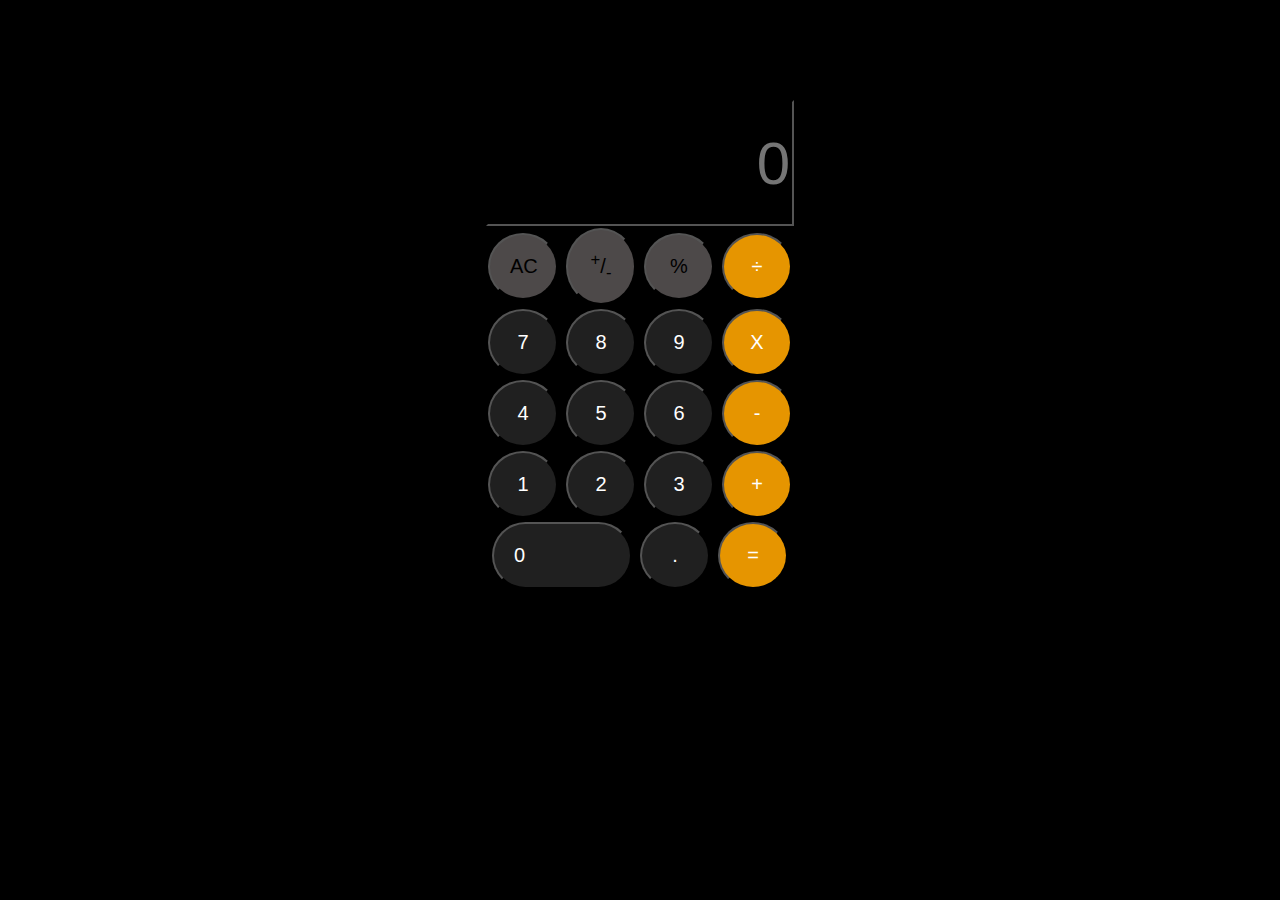
<file: Calculator/index.html>
<!DOCTYPE html>
<html lang="en">
<head>
    <meta charset="UTF-8">
    <meta http-equiv="X-UA-Compatible" content="IE=edge">
    <meta name="viewport" content="width=device-width, initial-scale=1.0">
    <title>Calculator</title>
    <link rel="stylesheet" href="style.css">
</head>
<body>
    <div class="calcul">
        <input type="text" class="display" placeholder="0" dir="rtl">

        <div>
            <button class="gray">AC</button>
            <button class="gray"><sup>+</sup>/<sub>-</sub></button>
            <button class="gray">%</button>
            <button class="yellow">&#247;</button>
        </div>
        <div>
            <button>7</button>
            <button>8</button>
            <button>9</button>
            <button class="yellow">X</button>
        </div>
        <div>
            <button>4</button>
            <button>5</button>
            <button>6</button>
            <button class="yellow">-</button>
        </div>
        <div>
            <button>1</button>
            <button>2</button>
            <button>3</button>
            <button class="yellow">+</button>
        </div>
        <div>
            <button class="long">0</button>
            <button>.</button>
            <button class="yellow">=</button>
        </div>

    </div>
</body>
</html>
</file>
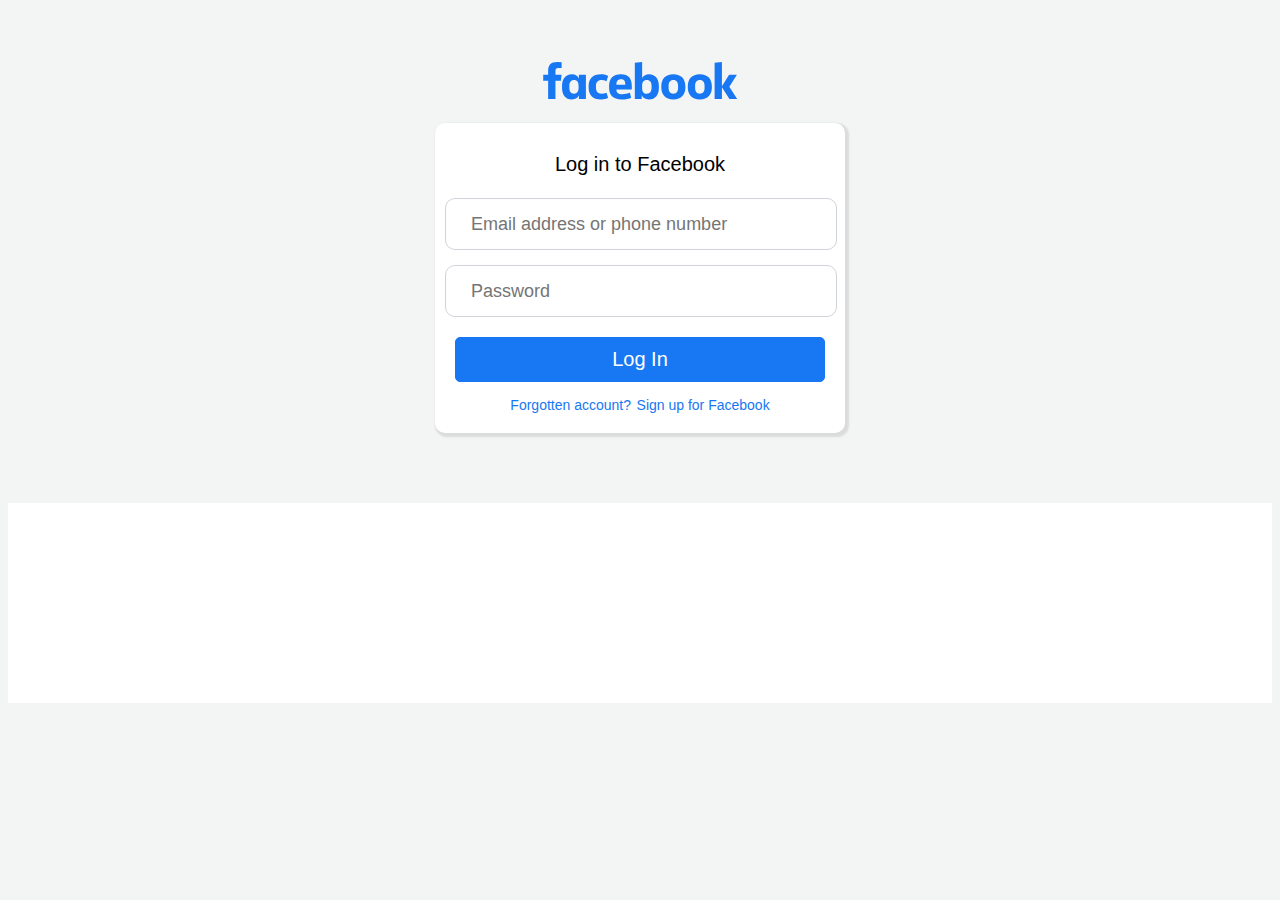
<file: FaceBook_Login_Page/index.html>
<!DOCTYPE HTML>
<html>
<head>
<link rel="stylesheet" href="index.css">
<link rel="icon" type="image/x-icon" href="fav.svg">
<meta name="description" content="Login into FaceBook"/>
<meta charset="UTF-8">
<title>Log in to Facebook</title>
</head>
<body style="background-color:rgba(215, 217, 219,0.3);font-family:Helvetica;">
<img src="facebook.svg">
<div class="center">
<p>Log in to Facebook</p> 
<input type="email" placeholder="Email address or phone number" class="mail" name="email">
<input type="password" placeholder="Password" class="password">
<button type="sumbit">Log In</button>
<a href="#">Forgotten account?</a>
<a href="#">Sign up for Facebook</a>
</div>
<div class="con">
</div>
</file>
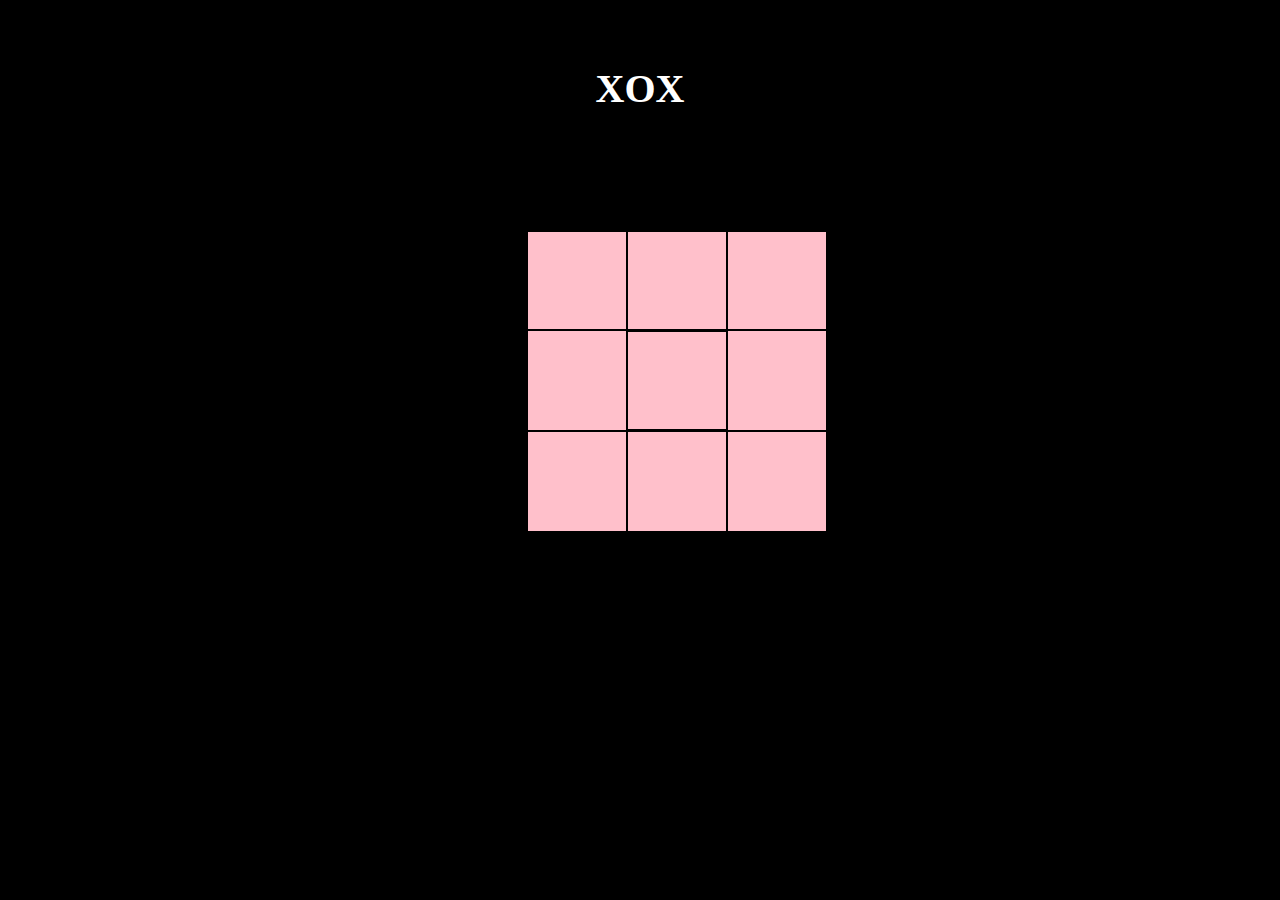
<file: XOX_Game/Index.html>
<!DOCTYPE html>
<html lang="en">
<head>
    <meta charset="UTF-8">
    <meta http-equiv="X-UA-Compatible" content="IE=edge">
    <meta name="viewport" content="width=device-width, initial-scale=1.0">
    <title>XOX</title>
    <link rel="stylesheet" href="style.css">
   
</head>
<body>
    <div id="body">
    <div id="head">
        <center><h1>XOX</h1></center>
    </div>
    <div id="center">
        <button type="button" id="b1" value="null" class="dis" onclick="Clo(this.id)" ></button>
        <button type="button" id="b2" value="null" class="dis" onclick="Clo(this.id)" ></button>
        <button type="button" id="b3" value="null" class="dis" onclick="Clo(this.id)" ></button>
        <button type="button" id="b4" value="null" class="dis" onclick="Clo(this.id)" ></button>
        <button type="button" id="b5" value="null" class="dis" onclick="Clo(this.id)" ></button>
        <button type="button" id="b6" value="null" class="dis" onclick="Clo(this.id)" ></button>
        <button type="button" id="b7" value="null" class="dis" onclick="Clo(this.id)" ></button>
        <button type="button" id="b8" value="null" class="dis" onclick="Clo(this.id)" ></button>
        <button type="button" id="b9" value="null" class="dis" onclick="Clo(this.id)" ></button>    
    </div>
    </div>
    
    <script type="text/javascript" src="JavaScriptFile.js"></script>
</body>
</html>
</file>
<file: Calculator/style.css>
body{
    background-color: rgb(0, 0, 0);
}
.calcul
{
    min-width: 20%;
    max-width: 40%;
    /* border: 2px solid red; */
    margin: auto;
    text-align: center;
    margin-top: 100px;
}
.display
{
    max-width: 5em;
    height: 2em;
    font-size: 60px;
    background-color: black;
    border-color:black;
    color:gray;
    
}

button
{
    padding: 20px;
    margin: 2px;
    border-radius: 50%;
    color: white;
    font-size: 20px;
    width: 70px;
    background-color: rgb(32, 32, 32);
}
.gray
{
    background-color:rgba(154, 146, 146,0.5);
    color: black;
}

.yellow
{
    background-color:rgba(255, 165, 0,0.9);
}
.long
{
    width: 140px;
    border-radius: 20px;
    text-align: left;
    -webkit-border-radius:90px;
}
</file>
<file: FaceBook_Login_Page/index.css>
img
{
height: 85px;
padding-top:30px;
display: block;
margin-left: auto;
margin-right: auto;
}
.center
{
height:290px;
width :390px;
background-color:#ffffff;
display: block;
margin-left: auto;
margin-right: auto;
box-shadow:2px 2px 2px 2px rgba(0,0,0,0.1); 
border-radius:10px;
text-align:center;
padding:10px;
font-size:20px;
}
.password
{
margin-top:15px;
width:370px;
height:30px;
padding:10px;
border:1px solid rgba(208, 212, 217,1);
border-radius:10px;
font-size:18px;
text-indent:15px;
text-decoration:none;
}
.mail
{
width:370px;
height:30px;
padding:10px;
margin-top:2px;
border:1px solid rgba(208, 212, 217,1);
border-radius:10px;
font-size:18px;
text-indent:15px;
text-decoration:none;
}
button
{
width:370px;
height:45px;
margin-top:20px;
border-radius:5px;
background-color:#1877f2;
color:#ffffff;
font-size:20px;
box-shadow:2px 2px 2px 2px #ffffff;
border:1px solid #1877f2;
margin-bottom:10px;
}
a
{
font-size:14px;
text-decoration:none;
color:#1877f2;
padding-bottom:20px;
padding-top:20px;
}
.con
{
margin-top:70px;
height:200px;
background-color:#ffffff;
color:blue;
}
p
{
font-size:20px;
}
</file>
<file: XOX_Game/style.css>
#center
{
    height: 300px;
    width: 300px;
    background: transparent;
    margin-left: 520px;
    margin-top: 120px;

    
}
#b1
{
    height: 97px;
    width: 98px;
    position:absolute;
    float: left;
    background: transparent;
    border: none;
    background-color:pink;
    text-decoration: none;
    text-align: center;
    font-size: 50px;
    color:black;
    
}
#b2
{
    height: 97px;
    width: 98px;
    position:absolute;
    margin-left: 100px;
    background: transparent;
    border: none;
    /* background-color: red; */
    background-color:pink;
    text-decoration: none;
    text-align: center;
    font-size: 50px;
    color:black;
}
#b3{
    height: 97px;
    width: 98px;
    position:absolute;
    margin-left: 200px;
    background: transparent;
    border: none;
    /* background-color: red; */
    background-color:pink;
    text-decoration: none;
    text-align: center;
    font-size: 50px;
    color:black;

}
#b4
{
    height: 99px;
    width: 98px;
    position:absolute;
    float: left;
    margin-top: 99px;
    background: transparent;
    border: none;
    /* background-color: red; */
    background-color: pink;
    text-decoration: none;
    text-align: center;
    font-size: 50px;
    color:black;

}
#b5
{
    height: 97px;
    width: 98px;
    position:absolute;
    margin-top: 100px;
    margin-left: 100px;
    background: transparent;
    border: none;
    /* background-color: red; */
    background-color:  pink;
    text-decoration: none;
    text-align: center;
    font-size: 50px;
    color:black;

}
#b6
{
    height: 99px;
    width: 98px;
    position:absolute;
    margin-top: 99px;
    margin-left: 200px;
    background: transparent;
    border: none;
    /* background-color: red; */
    background-color: pink;
    text-decoration: none;
    text-align: center;
    font-size: 50px;
    color:black;
}
#b7
{
    height: 99px;
    width: 98px;
    position:absolute;
    margin-top: 200px;
    background: transparent;
    border: none;
    /* background-color: red; */
    /* background-color: aqua; */
    text-decoration: none;
    text-align: center;
    font-size: 50px;
    background-color:pink;
    color:black;

}
#b8
{ height: 99px;
    width: 98px;
    color:black;
    position:absolute;
    margin-top: 200px;
    margin-left:100px;
    background: transparent;
    border: none;
    /* background-color: red; */
    background-color:pink;
    text-decoration: none;
    text-align: center;
    font-size: 50px;
}
#b9
{
    height: 99px;
    color:black;
    width: 98px;
    position:absolute;
    margin-top: 200px;
    margin-left: 200px;
    border: none;
    /* background-color: red; */
    background-color:pink;
    text-decoration: none;
    text-align: center;
    font-size: 50px;
}
body
{
    background-color:black;
    overflow: hidden
    
}
#b1_id
{
    visibility: hidden;
    font-size: 50px;
    text-align: center;
}
#imgs
{
    /* margin-left: 180px;
    margin-top: 120px; */
    position: absolute;
    opacity: 0.9;
}
#head
{
    color:white;
  position: relative;
  padding-top: 30px;
  font-size: 20px;
}
</file>
